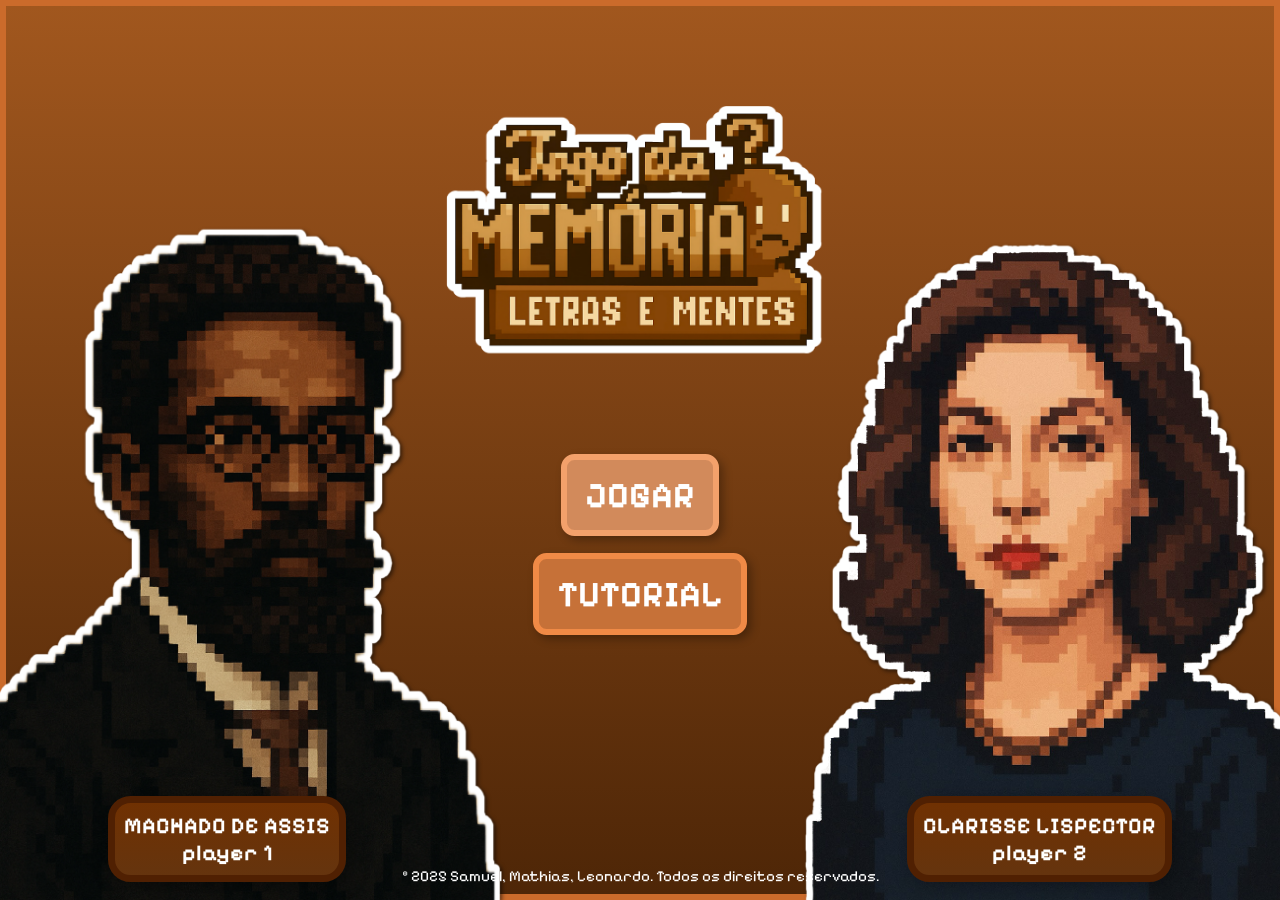
<file: index.html>
<!doctype html>
<html lang="pt-br">

<head>
    <meta charset="utf-8" />
    <meta name="viewport" content="width=device-width,initial-scale=1" />
    <link rel="stylesheet" href="style.css">
    <title>Jogo da Memória: Letras e Mentes</title>
    <link rel="preconnect" href="https://fonts.googleapis.com">
    <link rel="preconnect" href="https://fonts.gstatic.com" crossorigin>
    <link href="https://fonts.googleapis.com/css2?family=Pixelify+Sans:wght@400..700&display=swap" rel="stylesheet">
</head>

<body>
    <div id="logo">
    <img id="logo" src="logo.png" alt="Minha foto">
    </div>

    <div id="divclarisse">
    <img id="clarisse" src="clarisse.png" alt="Minha foto">
    </div>

    <div>
    <img id="machado" src="machado.png" alt="Minha foto">
    </div>

    <main>
        <div>
            <a class="linkcheio" href="jogo.html">JOGAR</a>
            <button id="xalala" popovertarget="popup" class="linkcheio">TUTORIAL</button>
        </div>
    </main>

    <div>
        <p id="copyright">
            © 2025 Samuel, Mathias, Leonardo. Todos os direitos reservados.
        </p>
    </div>

    <div id="machadonome">
        <p id="autores">
            MACHADO DE ASSIS <br>
            player 1
        </p>
    </div>

    <div id="clarissenome">
        <p id="autores">
            CLARISSE LISPECTOR <br>
            player 2
        </p>
    </div>

    <div id="popup" popover>
        No JOGO DA MEMÓRIA: LETRAS E MENTES, os jogadores devem observar, memorizar e encontrar os pares correspondentes entre as cartas exibidas na tela. O jogo pode ser jogado individualmente ou em dupla. No modo multiplayer, vence o jogador que formar o maior número de pares no menor tempo possível. Desejamos a você uma ótima experiência. Bom jogo!

</body>
</html>
</file>
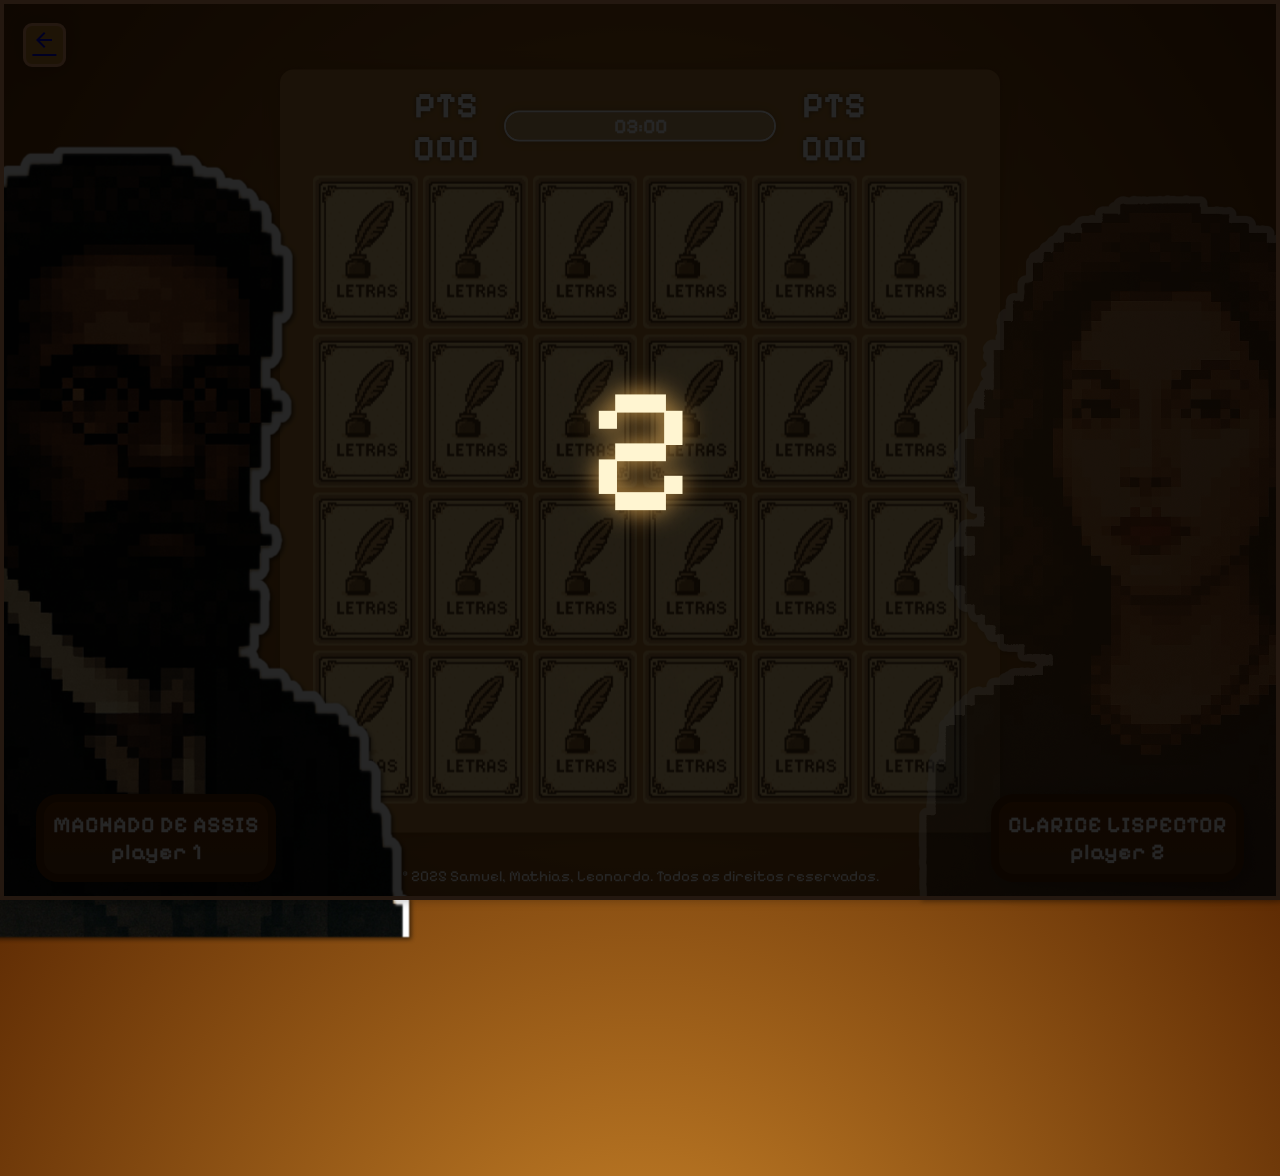
<file: Jogo.html>
<!DOCTYPE html>
<html lang="pt-br">
<head>
    <meta charset="UTF-8">
    <meta name="viewport" content="width=device-width, initial-scale=1.0">
    <title>Jogo da Memória</title>
    <link rel="stylesheet" href="jogo.css">
    <link rel="stylesheet" href="https://fonts.googleapis.com/css2?family=Material+Symbols+Outlined:opsz,wght,FILL,GRAD@20..48,100..700,0..1,-50..200&icon_names=arrow_back" />
</head>
<body>


    <span class="material-symbols-outlined seta">
        <a href="index.html">arrow_back</a>
    </span>
    
    <div class="fundo">

        <div class="topo">
            <div class="pontos-jogador1">PTS 000</div>
            <div id="cronometro">
                <div id="barra-tempo"></div>
                <div id="tempo">03:00</div>
            </div>
            <div class="pontos-jogador2">PTS 000</div>
        </div>


        <div class="cartas">
            <div class="carta">
                <img class="verso" src="letras.jpeg" alt="Verso">
                <img class="frente" src="anita.jpeg" alt="Anita">
            </div>
            <div class="carta">
                <img class="verso" src="letras.jpeg" alt="Verso">
                <img class="frente" src="carlos.jpeg" alt="Carlos">
            </div>
            <div class="carta">
                <img class="verso" src="letras.jpeg" alt="Verso">
                <img class="frente" src="castro.jpeg" alt="Castro">
            </div>
            <div class="carta">
                <img class="verso" src="letras.jpeg" alt="Verso">
                <img class="frente" src="clarice.jpeg" alt="Clarice">
            </div>
            <div class="carta">
                <img class="verso" src="letras.jpeg" alt="Verso">
                <img class="frente" src="euclides.jpeg" alt="Euclides">
            </div>
            <div class="carta">
                <img class="verso" src="letras.jpeg" alt="Verso">
                <img class="frente" src="gregorio.jpeg" alt="Gregório">
            </div>
            <div class="carta">
                <img class="verso" src="letras.jpeg" alt="Verso">
                <img class="frente" src="jose.jpeg" alt="José">
            </div>
            <div class="carta">
                <img class="verso" src="letras.jpeg" alt="Verso">
                <img class="frente" src="julia.jpeg" alt="Júlia">
            </div>
            <div class="carta">
                <img class="verso" src="letras.jpeg" alt="Verso">
                <img class="frente" src="machado.jpeg" alt="Machado">
            </div>
            <div class="carta">
                <img class="verso" src="letras.jpeg" alt="Verso">
                <img class="frente" src="manuel.jpeg" alt="Manuel">
            </div>
            <div class="carta">
                <img class="verso" src="letras.jpeg" alt="Verso">
                <img class="frente" src="monteiro.jpeg" alt="Monteiro">
            </div>
            <div class="carta">
                <img class="verso" src="letras.jpeg" alt="Verso">
                <img class="frente" src="padre.jpeg" alt="Padre">
            </div>
            <div class="carta">
                <img class="verso" src="letras.jpeg" alt="Verso">
                <img class="frente" src="anita.jpeg" alt="Anita">
            </div>
            <div class="carta">
                <img class="verso" src="letras.jpeg" alt="Verso">
                <img class="frente" src="carlos.jpeg" alt="Carlos">
            </div>
            <div class="carta">
                <img class="verso" src="letras.jpeg" alt="Verso">
                <img class="frente" src="castro.jpeg" alt="Castro">
            </div>
            <div class="carta">
                <img class="verso" src="letras.jpeg" alt="Verso">
                <img class="frente" src="clarice.jpeg" alt="Clarice">
            </div>
            <div class="carta">
                <img class="verso" src="letras.jpeg" alt="Verso">
                <img class="frente" src="euclides.jpeg" alt="Euclides">
            </div>
            <div class="carta">
                <img class="verso" src="letras.jpeg" alt="Verso">
                <img class="frente" src="gregorio.jpeg" alt="Gregório">
            </div>
            <div class="carta">
                <img class="verso" src="letras.jpeg" alt="Verso">
                <img class="frente" src="jose.jpeg" alt="José">
            </div>
            <div class="carta">
                <img class="verso" src="letras.jpeg" alt="Verso">
                <img class="frente" src="julia.jpeg" alt="Júlia">
            </div>
            <div class="carta">
                <img class="verso" src="letras.jpeg" alt="Verso">
                <img class="frente" src="machado.jpeg" alt="Machado">
            </div>
            <div class="carta">
                <img class="verso" src="letras.jpeg" alt="Verso">
                <img class="frente" src="manuel.jpeg" alt="Manuel">
            </div>
            <div class="carta">
                <img class="verso" src="letras.jpeg" alt="Verso">
                <img class="frente" src="monteiro.jpeg" alt="Monteiro">
            </div>
            <div class="carta">
                <img class="verso" src="letras.jpeg" alt="Verso">
                <img class="frente" src="padre.jpeg" alt="Padre">
            </div>
        </div>
    </div>

    <div>
        <p id="copyright">
            © 2025 Samuel, Mathias, Leonardo. Todos os direitos reservados.
        </p>
    </div>

    <div id="machadonome">
        <p id="autores">
            MACHADO DE ASSIS <br>
            player 1
        </p>
    </div>

    <div id="clarissenome">
        <p id="autores">
            CLARICE LISPECTOR <br>
            player 2
        </p>
    </div>

    <div id="divclarisse">
    <img id="clarisse" src="clarisse.png" alt="Minha foto">
    </div>

    <div>
    <img id="machado" src="machado.png" alt="Minha foto">
    </div>

    <!-- POP-UP DE FIM DE JOGO -->
    <div id="popup-fim" class="popup">
    <div class="popup-conteudo">
        <p id="mensagem-fim"></p>
        <button id="botao-reiniciar">JOGAR NOVAMENTE</button>
    </div>
    </div>

     <!-- TELA DE CONTAGEM INICIAL -->
    <div id="tela-contagem" class="tela-contagem">
        <div id="numero-contagem" class="numero-contagem">3</div>
    </div>

    <script src="jogo.js"></script>

</body>
</html>
</file>
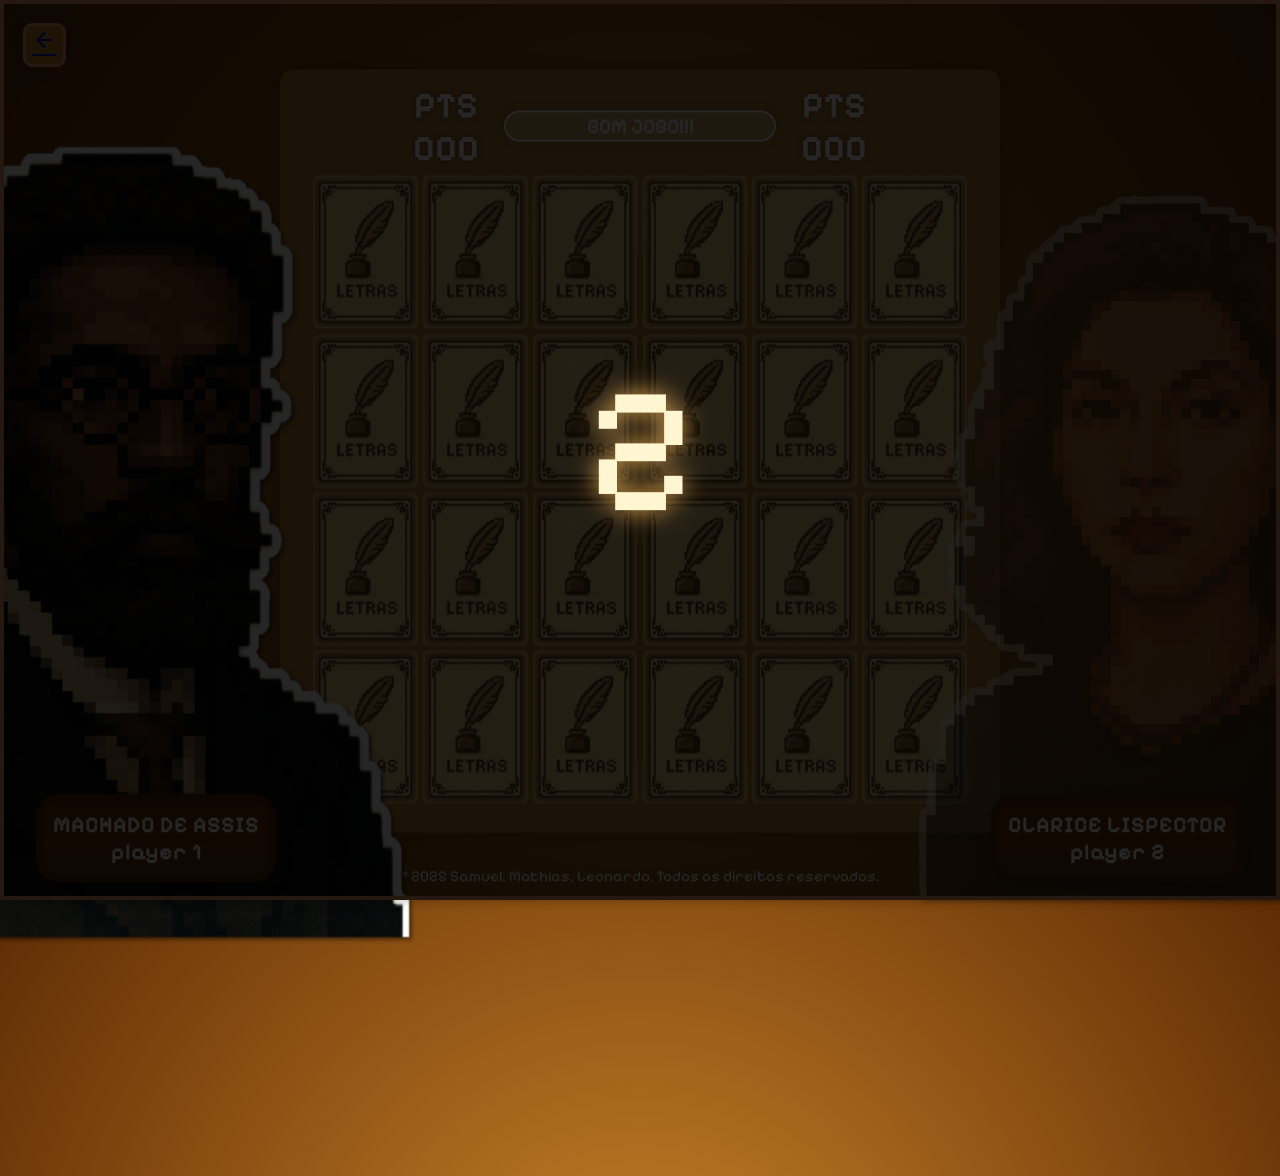
<file: jogo.html>
<!DOCTYPE html>
<html lang="pt-br">
<head>
    <meta charset="UTF-8">
    <meta name="viewport" content="width=device-width, initial-scale=1.0">
    <title>Jogo da Memória</title>
    <link rel="stylesheet" href="jogo.css">
    <link rel="stylesheet" href="https://fonts.googleapis.com/css2?family=Material+Symbols+Outlined:opsz,wght,FILL,GRAD@20..48,100..700,0..1,-50..200&icon_names=arrow_back" />
</head>
<body>
    <span class="material-symbols-outlined seta">
        <a href="index.html">arrow_back</a>
    </span>
    
    <div class="fundo">

        <div class="topo">
            <div class="pontos-jogador1">PTS 000</div>
            <div id="cronometro">
                <div id="barra-tempo"></div>
                <div id="tempo">BOM JOGO!!!</div>
            </div>
            <div class="pontos-jogador2">PTS 000</div>
        </div>


        <div class="cartas">
            <div class="carta">
                <img class="verso" src="letras.jpeg" alt="Verso">
                <img class="frente" src="anita.jpeg" alt="Anita">
            </div>
            <div class="carta">
                <img class="verso" src="letras.jpeg" alt="Verso">
                <img class="frente" src="carlos.jpeg" alt="Carlos">
            </div>
            <div class="carta">
                <img class="verso" src="letras.jpeg" alt="Verso">
                <img class="frente" src="castro.jpeg" alt="Castro">
            </div>
            <div class="carta">
                <img class="verso" src="letras.jpeg" alt="Verso">
                <img class="frente" src="clarice.jpeg" alt="Clarice">
            </div>
            <div class="carta">
                <img class="verso" src="letras.jpeg" alt="Verso">
                <img class="frente" src="euclides.jpeg" alt="Euclides">
            </div>
            <div class="carta">
                <img class="verso" src="letras.jpeg" alt="Verso">
                <img class="frente" src="gregorio.jpeg" alt="Gregório">
            </div>
            <div class="carta">
                <img class="verso" src="letras.jpeg" alt="Verso">
                <img class="frente" src="jose.jpeg" alt="José">
            </div>
            <div class="carta">
                <img class="verso" src="letras.jpeg" alt="Verso">
                <img class="frente" src="julia.jpeg" alt="Júlia">
            </div>
            <div class="carta">
                <img class="verso" src="letras.jpeg" alt="Verso">
                <img class="frente" src="machado.jpeg" alt="Machado">
            </div>
            <div class="carta">
                <img class="verso" src="letras.jpeg" alt="Verso">
                <img class="frente" src="manuel.jpeg" alt="Manuel">
            </div>
            <div class="carta">
                <img class="verso" src="letras.jpeg" alt="Verso">
                <img class="frente" src="monteiro.jpeg" alt="Monteiro">
            </div>
            <div class="carta">
                <img class="verso" src="letras.jpeg" alt="Verso">
                <img class="frente" src="padre.jpeg" alt="Padre">
            </div>
            <div class="carta">
                <img class="verso" src="letras.jpeg" alt="Verso">
                <img class="frente" src="anita.jpeg" alt="Anita">
            </div>
            <div class="carta">
                <img class="verso" src="letras.jpeg" alt="Verso">
                <img class="frente" src="carlos.jpeg" alt="Carlos">
            </div>
            <div class="carta">
                <img class="verso" src="letras.jpeg" alt="Verso">
                <img class="frente" src="castro.jpeg" alt="Castro">
            </div>
            <div class="carta">
                <img class="verso" src="letras.jpeg" alt="Verso">
                <img class="frente" src="clarice.jpeg" alt="Clarice">
            </div>
            <div class="carta">
                <img class="verso" src="letras.jpeg" alt="Verso">
                <img class="frente" src="euclides.jpeg" alt="Euclides">
            </div>
            <div class="carta">
                <img class="verso" src="letras.jpeg" alt="Verso">
                <img class="frente" src="gregorio.jpeg" alt="Gregório">
            </div>
            <div class="carta">
                <img class="verso" src="letras.jpeg" alt="Verso">
                <img class="frente" src="jose.jpeg" alt="José">
            </div>
            <div class="carta">
                <img class="verso" src="letras.jpeg" alt="Verso">
                <img class="frente" src="julia.jpeg" alt="Júlia">
            </div>
            <div class="carta">
                <img class="verso" src="letras.jpeg" alt="Verso">
                <img class="frente" src="machado.jpeg" alt="Machado">
            </div>
            <div class="carta">
                <img class="verso" src="letras.jpeg" alt="Verso">
                <img class="frente" src="manuel.jpeg" alt="Manuel">
            </div>
            <div class="carta">
                <img class="verso" src="letras.jpeg" alt="Verso">
                <img class="frente" src="monteiro.jpeg" alt="Monteiro">
            </div>
            <div class="carta">
                <img class="verso" src="letras.jpeg" alt="Verso">
                <img class="frente" src="padre.jpeg" alt="Padre">
            </div>
        </div>
    </div>

    <div>
        <p id="copyright">
            © 2025 Samuel, Mathias, Leonardo. Todos os direitos reservados.
        </p>
    </div>

    <div id="machadonome">
        <p id="autores">
            MACHADO DE ASSIS <br>
            player 1
        </p>
    </div>

    <div id="clarissenome">
        <p id="autores">
            CLARICE LISPECTOR <br>
            player 2
        </p>
    </div>

    <div id="divclarisse">
    <img id="clarisse" src="clarisse.png" alt="Minha foto">
    </div>

    <div>
    <img id="machado" src="machado.png" alt="Minha foto">
    </div>

    <!-- POP-UP DE FIM DE JOGO -->
    <div id="popup-fim" class="popup">
    <div class="popup-conteudo">
        <p id="mensagem-fim"></p>
        <button id="botao-reiniciar">JOGAR NOVAMENTE</button>
    </div>
    </div>

     <!-- TELA DE CONTAGEM INICIAL -->
    <div id="tela-contagem" class="tela-contagem">
        <div id="numero-contagem" class="numero-contagem">3</div>
    </div>

    <script src="jogo.js"></script>

</body>
</html>
</file>
<file: style.css>
@import url('https://fonts.googleapis.com/css2?family=Pixelify+Sans:wght@400..700&display=swap');

.linkcheio {
    position: fixed;
    top: 50%;
    left: 50%;
    transform: translate(-50%, -50%);
    display: center;
    position: fixed;
    text-align: center;
    justify-content: center;
    text-decoration: none;
    color: white;
    background: #007bff;
    padding: 12px 24px;
    border-radius: 8px;
    font-size: 18px;
    font-weight: bold;
    font-family: 'Pixelify Sans';
    margin-top: 10px;
}



html,
body {
    align-items: center;
    margin: 0;
    height: 100%;
    display: flex;
    flex-direction: column;
    background: linear-gradient(to bottom, rgb(161, 87, 30), rgb(78, 38, 7));
}

html{
    border: 6px solid #cb6b2b;
    box-sizing: border-box;
}


h1 {
    margin: 0;
    padding: 50px;
    text-align: center;
}


main {
    display: flex;
    align-items: center;
    justify-content: center;
}

.linkcheio {
    display: center;
    position: fixed;
    text-align: center;
    justify-content: center;
    margin-right: 10px;
    margin-top: 5vh;
    text-decoration: none;
    padding: 1.5vh 2vh;
    background: #d28a5b;
    color: white;
    border-radius: 1.5vh;
    font-weight: bold;
    font-size: 4vh;
    box-shadow: 4px 4px 10px rgba(0, 0, 0, 0.3);
    border: .7vh solid #f3a16b;
    z-index: 6;
}

#xalala {
    text-decoration: none;
    padding: 1.5vh 2vh;
    background: #c67138;
    color: white;
    border-radius: 1.5vh;
    font-weight: bold;
    font-size: 4vh;
    margin-top: 16vh;
    border: .7vh solid #f08a46;
}

#logo {
    margin-top: 5vh;
    width: 45vh;
    height: 40vh;
    align-items: center;
    justify-content: center;
    display: flex;
    transition: transform 0.5s ease;
    z-index: 8;
}

#logo:hover{
    transform: scale(1.15);
}

#clarisse {
    position: fixed;
    bottom: 0;
    right: 0;
    width: 53vh;
    z-index: 3;
    filter: drop-shadow(2px 2px 2px rgba(0, 0, 0, 0.561));
}

#machado {
    position: fixed;
    bottom: 0;
    left: 0;
    width: 56vh;
    z-index: 3;
    filter: drop-shadow(2px 2px 2px rgba(0, 0, 0, 0.579));
}

#copyright {
    color: white;
    font-family: 'Pixelify Sans';
    position: fixed;
    display: flex;
    bottom: 0;
    left: 50%;
    transform: translateX(-50%);
    z-index: 4;
    font-size: 1.7vh;
}

#machadonome {
    position: fixed;
    display: flex;
    bottom: 0;
    left: 0;
    color: white;
    z-index: 5;
    margin-left: 12vh;
    font-family: 'Pixelify Sans';
    text-align: center;
    background: linear-gradient(to bottom, rgb(112, 49, 2), rgb(101, 52, 14));
    padding: 1vh;
    border-radius: 2.5vh;
    margin-bottom: 2vh;
    box-shadow: 4px 4px 20px rgba(0, 0, 0, 0.3);
    font-weight: bolder;
    border: .8vh solid #502002;
    font-size: 2.5vh;
}

#clarissenome {
    position: fixed;
    display: flex;
    bottom: 0;
    right: 0;
    color: white;
    z-index: 5;
    margin-right: 12vh;
    font-family: 'Pixelify Sans';
    text-align: center;
    background: linear-gradient(to bottom, rgb(112, 49, 2), rgb(101, 52, 14));
    padding: 1vh;
    border-radius: 2.5vh;
    margin-bottom: 2vh;
    box-shadow: 4px 4px 20px rgba(0, 0, 0, 0.3);
    font-weight: bolder;
    border: .8vh solid #502002;
    font-size: 2.5vh;
}

#autores{
    margin: 0;
}


.linkcheio:hover {
    background-color: #f3a16b;
}

#xalala:hover {
    background-color: #f08a46;
    cursor: pointer;
}

#popup {
    background-color: whitesmoke;
    font-size: 5.5vh;
    margin: 100px;
    font-family: 'Pixelify Sans';
    border-radius: 20px;
    border: none;
    box-shadow: 4px 4px 20px rgba(0, 0, 0, 0.3);
    text-align: center;
    color: #502002;
}
</file>
<file: jogo.css>
@import url('https://fonts.googleapis.com/css2?family=Pixelify+Sans:wght@400..700&display=swap');

/* ======== ESTILO GERAL ======== */
html {
  position: relative;
  height: 100%;
  overflow: hidden;
}

html::before {
  content: "";
  position: fixed;
  inset: 0;
  border: 0.55vh solid #f3a16b;
  pointer-events: none;
  z-index: 9999;
  box-shadow: 0 0 10px rgba(0, 0, 0, 0.3);
}

body {
  display: flex;
  flex-wrap: wrap;
  background: radial-gradient(circle at center, rgb(202, 132, 41) 0%, rgb(95, 44, 4) 100%);
  text-align: center;
  overflow: hidden;
  font-family: 'Pixelify Sans';
  color: #fff;
}

/* ======== BOTÃO VOLTAR ======== */
.material-symbols-outlined {
  position: fixed;
  top: 2.5vh;
  left: 2.5vh;
  height: 4vh;
  width: 4.2vh;
  padding-top: 0.3vh;
  border-radius: 1vh;
  background: rgb(202, 132, 41);
  color: rgb(77, 49, 22);
  border: 0.35vh solid #f3a16b;
  box-shadow: 2px 2px 20px rgba(0, 0, 0, 0.2);
  font-family: 'Pixelify Sans';
  transition: 0.2s;
  text-decoration: none;
  font-size: 1vh;
}

.material-symbols-outlined:hover {
  background: rgb(221, 151, 65);
  color: rgb(255, 229, 195);
  transform: scale(1.05);
  cursor: pointer;
}

/* ======== PERSONAGENS ======== */
#clarisse, #machado {
  position: fixed;
  bottom: 0;
  width: 57vh;
  opacity: 0.5;
  filter: drop-shadow(2px 2px 2px rgba(0, 0, 0, 0.561));
  z-index: 0;
}

#clarisse {
  right: -16.5vh;
}

#machado {
  left: -17vh;
  width: 60vh;
}

/* ======== NOMES DOS JOGADORES ======== */
#machadonome, #clarissenome {
  position: fixed;
  bottom: 1vh;
  margin-bottom: 1vh;
  color: #fff;
  background: linear-gradient(to bottom, rgb(112, 49, 2), rgb(101, 52, 14));
  padding: 1vh;
  border-radius: 2.5vh;
  border: .9vh solid #502002;
  box-shadow: 4px 4px 20px rgba(0, 0, 0, 0.3);
  font-weight: bolder;
  font-size: 2.5vh;
  z-index: 1;
}

#machadonome {
  left: 4vh;
}

#clarissenome {
  right: 4vh;
}

#autores{
    margin: 0;
}

/* ======== ILHA DE BOTÕES (PONTOS + CRONÔMETRO) ======== */
.topo {
  position: absolute;
  left: 50%;
  transform: translateX(-50%);
  display: flex;
  align-items: center;
  justify-content: space-between;
  width: 70%; 
  z-index: 10;
}

/* Pontuação dos jogadores */
.pontos-jogador1, .pontos-jogador2 {
  font-size: 4vh;
  font-weight: bold;
  text-shadow: 0px 0px 5px rgba(0, 0, 0, 0.5);
  text-align: center;
  font-family: 'Pixelify Sans';
}

/* ======== CRONÔMETRO ======== */
#cronometro {
  position: relative;
  width: 35vh;
  height: 3vh;
  background: rgb(161, 109, 46);
  border-radius: 2vh;
  border: 0.25vh solid #fff;
  overflow: hidden;
  box-shadow: 0 0 10px rgba(0,0,0,0.2);
}

#barra-tempo {
  position: absolute;
  left: 0;
  top: 0;
  height: 100%;
  width: 100%;
  background: linear-gradient(to right, #cca468, #cca468);
  border-radius: 2vh;
  transition: width 1s linear;
}

#tempo {
  position: absolute;
  width: 100%;
  text-align: center;
  top: 0;
  left: 0;
  line-height: 3vh;
  font-weight: bold;
  font-size: 2.3vh;
  color: #fff;
  font-family: 'Pixelify Sans';
}

/* ======== FUNDO E CARTAS ======== */
.fundo {
  position: relative;
  left: 50%;
  top: 50%;
  transform: translate(-50%, -45%);
  width: 77vh;
  height: 80vh;
  margin-top: 45vh;
  background: rgb(183, 124, 51);
  border-radius: 1.5vh;
  padding: 1.5vh;
  padding-bottom: 3.3vh;
  box-shadow: 0px 0px 15px rgba(97, 57, 0, 0.5);
}

.cartas {
  display: flex;
  flex-wrap: wrap;
  margin-top: 10vh;
  justify-content: center;
}

.carta {
  width: 11.6vh;
  height: 17vh;
  margin: 0.3vh;
  cursor: pointer;
  perspective: 1000px;
  position: relative;
  transition: box-shadow 0.1s ease, transform 0.2s;
}

.carta:hover {
  transform: scale(1.05);
  box-shadow: 0px 0px 5px rgba(255, 255, 255, 0.8);
  border-radius: 5px;
}

.carta .frente, .carta .verso {
  width: 100%;
  height: 100%;
  position: absolute;
  border-radius: 5px;
  top: 0;
  left: 0;
  backface-visibility: hidden;
  transition: transform 0.6s;
}

.carta .frente {
  transform: rotateY(180deg);
  box-shadow: 0px 0px 7px rgba(240, 255, 128, 0.5);
}

.carta.virada .frente {
  transform: rotateY(0deg);
}

.carta.virada .verso {
  transform: rotateY(180deg);
}

/* ======== COPYRIGHT ======== */
#copyright {
  position: fixed;
  bottom: 0;
  left: 50%;
  transform: translateX(-50%);
  font-size: 1.7vh;
}

/* ======== POP-UP DE FIM DE JOGO ======== */
.popup {
  position: fixed;
  inset: 0;
  background: rgba(0, 0, 0, 0.6);
  display: none;
  justify-content: center;
  align-items: center;
  z-index: 99999;
}

.popup-conteudo {
  background: #fff;
  color: #5b2c00;
  font-family: 'Pixelify Sans', sans-serif;
  font-size: 2.2vh;
  text-align: center;
  border-radius: 1.5vh;
  padding: 4vh 6vh;
  max-width: 70vh;
  line-height: 1.5;
  box-shadow: 0 0 20px rgba(0, 0, 0, 0.3);
  animation: aparecer 0.4s ease-out;
}

#botao-reiniciar {
  background: #e27d3b;
  color: white;
  border: none;
  border-radius: 1.5vh;
  font-family: 'Pixelify Sans', sans-serif;
  font-weight: bold;
  font-size: 2.2vh;
  padding: 1.2vh 3vh;
  margin-top: 2.5vh;
  cursor: pointer;
  box-shadow: 2px 2px 10px rgba(0,0,0,0.3);
  transition: 0.2s;
  border: solid .6vh #f39656;

}

#botao-reiniciar:hover {
  background: #f39656;
  transform: scale(1.025);
}

@keyframes aparecer {
  from { opacity: 0; transform: scale(0.9); }
  to { opacity: 1; transform: scale(1); }
}


/* ======== ANIMAÇÃO DE CONTAGEM INICIAL ======== */
.tela-contagem {
  position: fixed;
  inset: 0;
  background: rgba(0, 0, 0, 0.85);
  display: flex;
  justify-content: center;
  align-items: center;
  z-index: 9999;
  transition: opacity 0.6s ease;
}

.numero-contagem {
  font-family: 'Pixelify Sans', sans-serif;
  color: #fff5d1;
  font-size: 20vh;
  text-shadow: 0 0 25px rgba(255, 193, 94, 0.9);
  animation: pulsar 1s ease-in-out infinite;
}

@keyframes pulsar {
  0%, 100% { transform: scale(1); opacity: 1; }
  50% { transform: scale(1.2); opacity: 0.7; }
}
</file>
